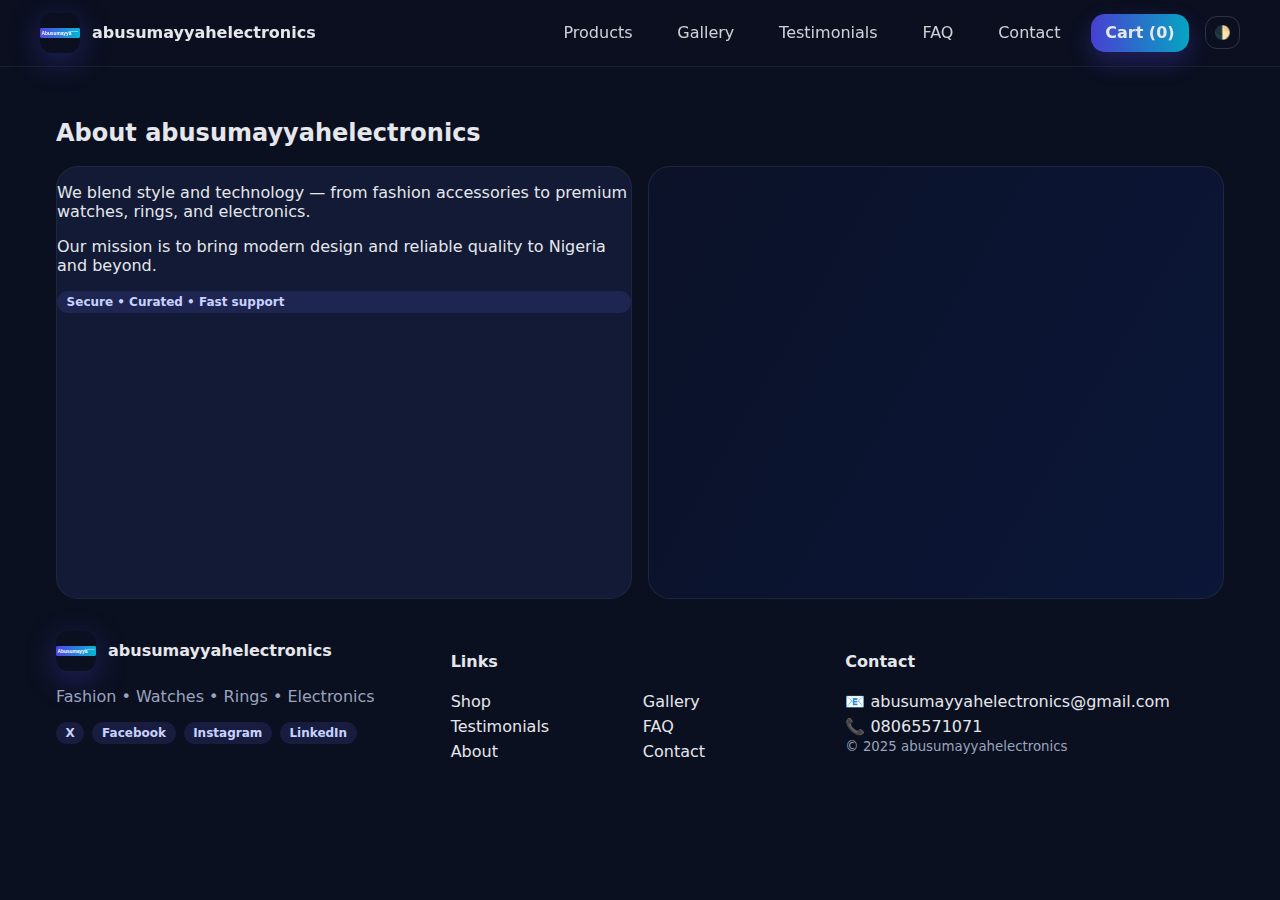
<file: about.html>
<!doctype html><html lang="en"><head><meta charset='utf-8'/><meta name='viewport' content='width=device-width, initial-scale=1'/>
<link rel='icon' href='assets/favicon.svg' type='image/svg+xml'/>
<link rel='stylesheet' href='styles.css'/><title>Abusumayyahelectronics</title></head><body>
<header class="header"><div class="container nav">
  <a class="brand" href="index.html"><img src="assets/logo.svg"/><span>abusumayyahelectronics</span></a>
  <nav class="menu">
    <a href="products.html">Products</a>
    <a href="gallery.html">Gallery</a>
    <a href="testimonials.html">Testimonials</a>
    <a href="faq.html">FAQ</a>
    <a href="contact.html">Contact</a>
    <a href="cart.html" class="btn" id="cart-count">Cart (0)</a>
    <button id="theme-toggle" class="icon-btn" title="Toggle theme">🌓</button>
  </nav></div></header>
<section class="section"><div class="container"><h2>About abusumayyahelectronics</h2>
<div class="grid cols-2"><div class="card p"><p>We blend style and technology — from fashion accessories to premium watches, rings, and electronics.</p>
<p>Our mission is to bring modern design and reliable quality to Nigeria and beyond.</p><div class="badge">Secure • Curated • Fast support</div></div>
<div class="card"><div class="thumb"></div></div></div></div></section>
<footer class="footer"><div class="container grid cols-3">
  <div><div class="brand"><img src="assets/logo.svg"/><span>abusumayyahelectronics</span></div>
    <p style="color:#9aa4be">Fashion • Watches • Rings • Electronics</p>
    <div style="display:flex;gap:.5rem;flex-wrap:wrap">
      <a class="badge" href="https://x.com/Muh90444Adam?t=wwTg4iyv9k4ug8E5O005zw&s=09" target="_blank">X</a>
      <a class="badge" href="https://www.facebook.com/share/1FCqx99V5w/" target="_blank">Facebook</a>
      <a class="badge" href="https://www.instagram.com/binbabayo?igsh=MTludm92Z2xlams3OA==" target="_blank">Instagram</a>
      <a class="badge" href="https://www.linkedin.com/in/muhammad-babayo-1bb3a62b9" target="_blank">LinkedIn</a>
    </div></div>
  <div><h4>Links</h4><div class="grid" style="grid-template-columns:1fr 1fr;gap:.35rem">
    <a href="products.html">Shop</a><a href="gallery.html">Gallery</a>
    <a href="testimonials.html">Testimonials</a><a href="faq.html">FAQ</a>
    <a href="about.html">About</a><a href="contact.html">Contact</a></div></div>
  <div><h4>Contact</h4>
    <div class="grid" style="gap:.35rem"><span>📧 abusumayyahelectronics@gmail.com</span><span>📞 08065571071</span></div>
    <small style="color:#9aa4be">© 2025 abusumayyahelectronics</small>
  </div></div>
<script src="scripts/app.js"></script></footer></body></html>
</file>
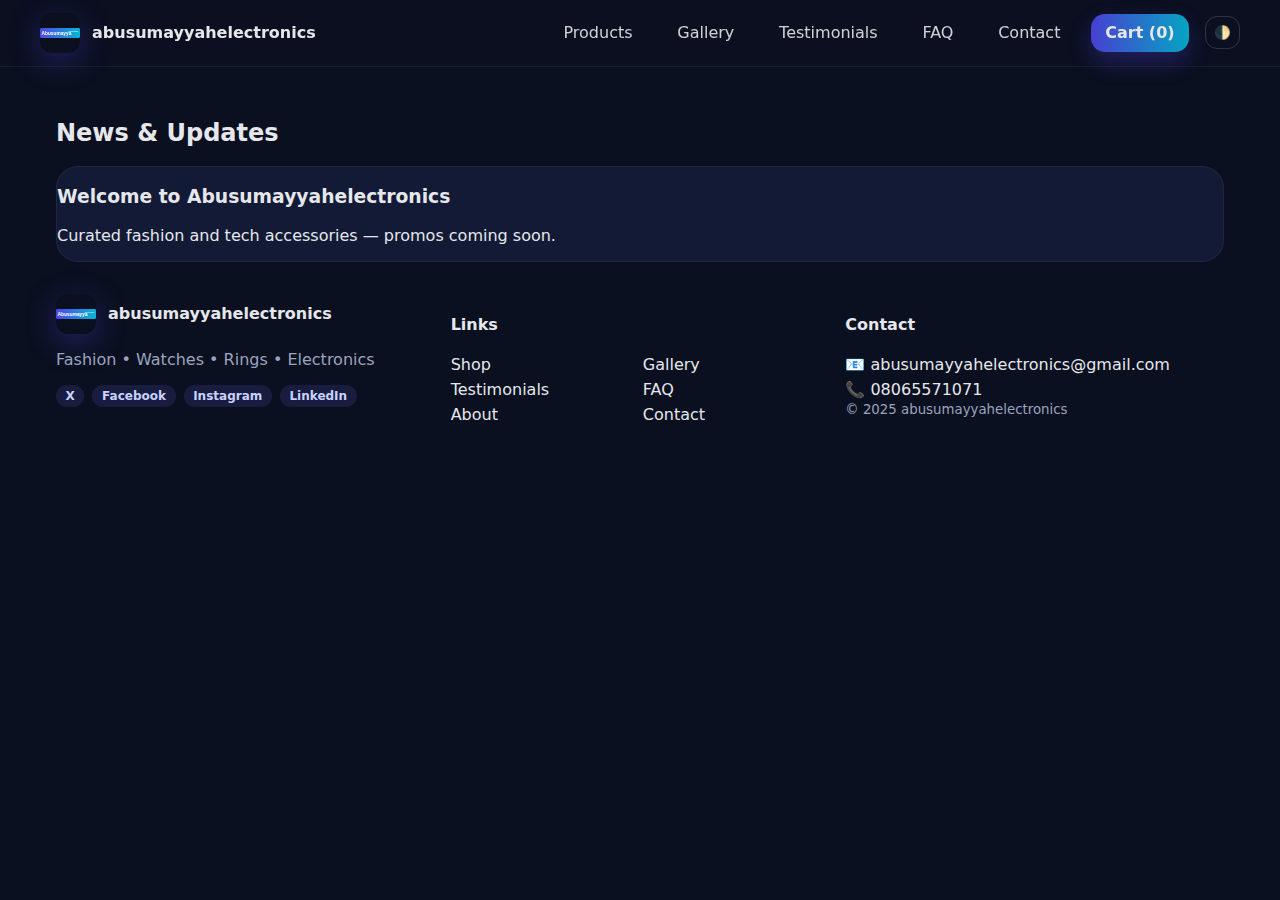
<file: blog.html>
<!doctype html><html lang="en"><head><meta charset='utf-8'/><meta name='viewport' content='width=device-width, initial-scale=1'/>
<link rel='icon' href='assets/favicon.svg' type='image/svg+xml'/>
<link rel='stylesheet' href='styles.css'/><title>Abusumayyahelectronics</title></head><body>
<header class="header"><div class="container nav">
  <a class="brand" href="index.html"><img src="assets/logo.svg"/><span>abusumayyahelectronics</span></a>
  <nav class="menu">
    <a href="products.html">Products</a>
    <a href="gallery.html">Gallery</a>
    <a href="testimonials.html">Testimonials</a>
    <a href="faq.html">FAQ</a>
    <a href="contact.html">Contact</a>
    <a href="cart.html" class="btn" id="cart-count">Cart (0)</a>
    <button id="theme-toggle" class="icon-btn" title="Toggle theme">🌓</button>
  </nav></div></header>
<section class="section"><div class="container"><h2>News & Updates</h2>
<div class="grid"><article class="card p"><h3>Welcome to Abusumayyahelectronics</h3><p>Curated fashion and tech accessories — promos coming soon.</p></article></div></div></section>
<footer class="footer"><div class="container grid cols-3">
  <div><div class="brand"><img src="assets/logo.svg"/><span>abusumayyahelectronics</span></div>
    <p style="color:#9aa4be">Fashion • Watches • Rings • Electronics</p>
    <div style="display:flex;gap:.5rem;flex-wrap:wrap">
      <a class="badge" href="https://x.com/Muh90444Adam?t=wwTg4iyv9k4ug8E5O005zw&s=09" target="_blank">X</a>
      <a class="badge" href="https://www.facebook.com/share/1FCqx99V5w/" target="_blank">Facebook</a>
      <a class="badge" href="https://www.instagram.com/binbabayo?igsh=MTludm92Z2xlams3OA==" target="_blank">Instagram</a>
      <a class="badge" href="https://www.linkedin.com/in/muhammad-babayo-1bb3a62b9" target="_blank">LinkedIn</a>
    </div></div>
  <div><h4>Links</h4><div class="grid" style="grid-template-columns:1fr 1fr;gap:.35rem">
    <a href="products.html">Shop</a><a href="gallery.html">Gallery</a>
    <a href="testimonials.html">Testimonials</a><a href="faq.html">FAQ</a>
    <a href="about.html">About</a><a href="contact.html">Contact</a></div></div>
  <div><h4>Contact</h4>
    <div class="grid" style="gap:.35rem"><span>📧 abusumayyahelectronics@gmail.com</span><span>📞 08065571071</span></div>
    <small style="color:#9aa4be">© 2025 abusumayyahelectronics</small>
  </div></div>
<script src="scripts/app.js"></script></footer></body></html>
</file>
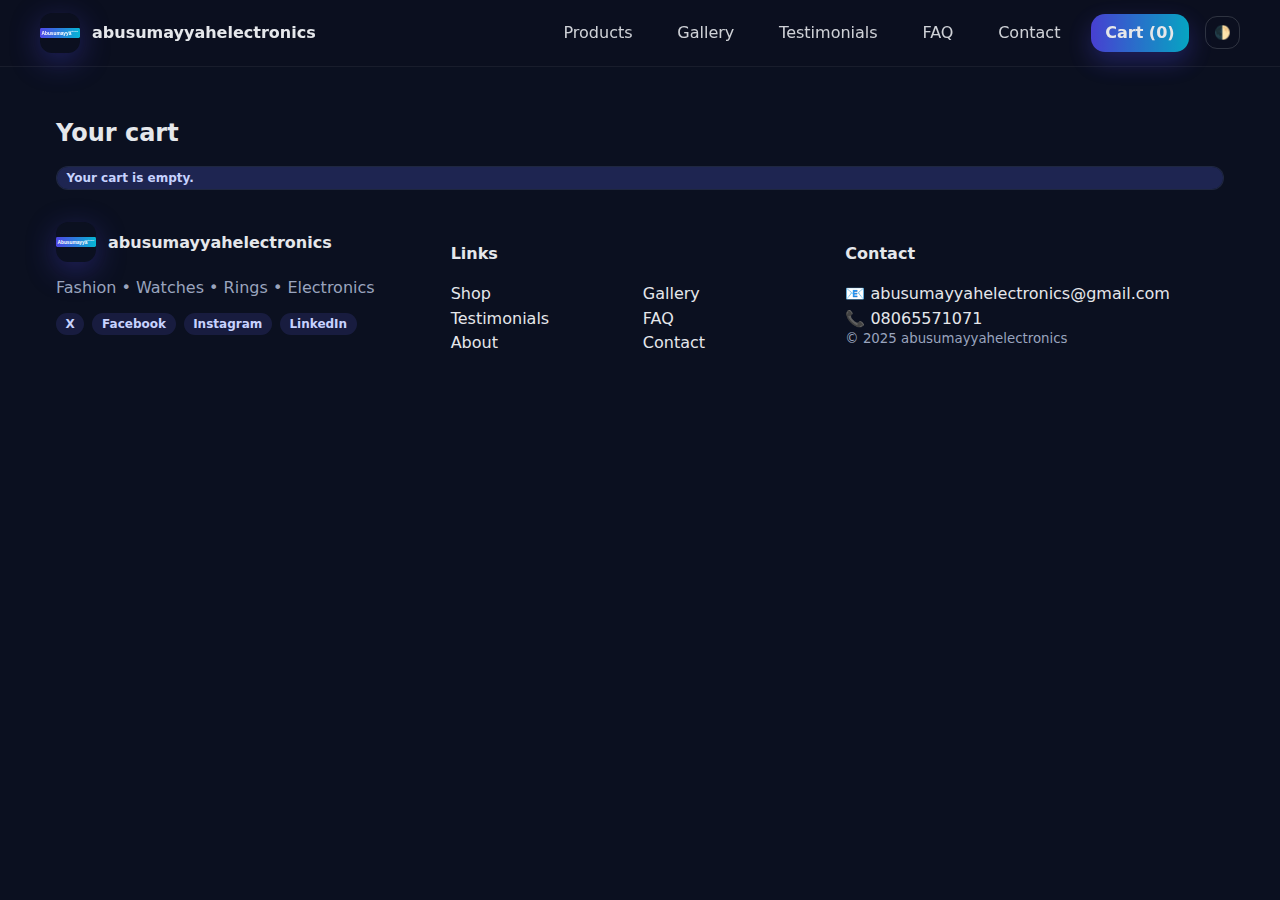
<file: cart.html>
<!doctype html><html lang="en"><head><meta charset='utf-8'/><meta name='viewport' content='width=device-width, initial-scale=1'/>
<link rel='icon' href='assets/favicon.svg' type='image/svg+xml'/>
<link rel='stylesheet' href='styles.css'/><title>Abusumayyahelectronics</title></head><body>
<header class="header"><div class="container nav">
  <a class="brand" href="index.html"><img src="assets/logo.svg"/><span>abusumayyahelectronics</span></a>
  <nav class="menu">
    <a href="products.html">Products</a>
    <a href="gallery.html">Gallery</a>
    <a href="testimonials.html">Testimonials</a>
    <a href="faq.html">FAQ</a>
    <a href="contact.html">Contact</a>
    <a href="cart.html" class="btn" id="cart-count">Cart (0)</a>
    <button id="theme-toggle" class="icon-btn" title="Toggle theme">🌓</button>
  </nav></div></header>
<section class="section"><div class="container"><h2>Your cart</h2>
<div id="cart-root" class="card p">
  <div id="cart-empty" class="badge" style="display:none">Your cart is empty.</div>
  <table class="table" id="cart-table" style="display:none"><thead><tr><th>Item</th><th>Price</th><th>Qty</th><th>Total</th><th></th></tr></thead><tbody></tbody></table>
  <div id="cart-summary" style="display:none;margin-top:1rem;display:flex;justify-content:space-between;align-items:center">
    <div><strong>Subtotal:</strong> <span id="cart-subtotal">₦0</span></div>
    <div class="menu"><a class="btn btn-secondary" href="products.html">Continue shopping</a><button class="btn" onclick="checkout()">Checkout</button></div>
  </div>
</div></div></section>
<footer class="footer"><div class="container grid cols-3">
  <div><div class="brand"><img src="assets/logo.svg"/><span>abusumayyahelectronics</span></div>
    <p style="color:#9aa4be">Fashion • Watches • Rings • Electronics</p>
    <div style="display:flex;gap:.5rem;flex-wrap:wrap">
      <a class="badge" href="https://x.com/Muh90444Adam?t=wwTg4iyv9k4ug8E5O005zw&s=09" target="_blank">X</a>
      <a class="badge" href="https://www.facebook.com/share/1FCqx99V5w/" target="_blank">Facebook</a>
      <a class="badge" href="https://www.instagram.com/binbabayo?igsh=MTludm92Z2xlams3OA==" target="_blank">Instagram</a>
      <a class="badge" href="https://www.linkedin.com/in/muhammad-babayo-1bb3a62b9" target="_blank">LinkedIn</a>
    </div></div>
  <div><h4>Links</h4><div class="grid" style="grid-template-columns:1fr 1fr;gap:.35rem">
    <a href="products.html">Shop</a><a href="gallery.html">Gallery</a>
    <a href="testimonials.html">Testimonials</a><a href="faq.html">FAQ</a>
    <a href="about.html">About</a><a href="contact.html">Contact</a></div></div>
  <div><h4>Contact</h4>
    <div class="grid" style="gap:.35rem"><span>📧 abusumayyahelectronics@gmail.com</span><span>📞 08065571071</span></div>
    <small style="color:#9aa4be">© 2025 abusumayyahelectronics</small>
  </div></div>
<script src="scripts/app.js"></script></footer></body></html>
</file>
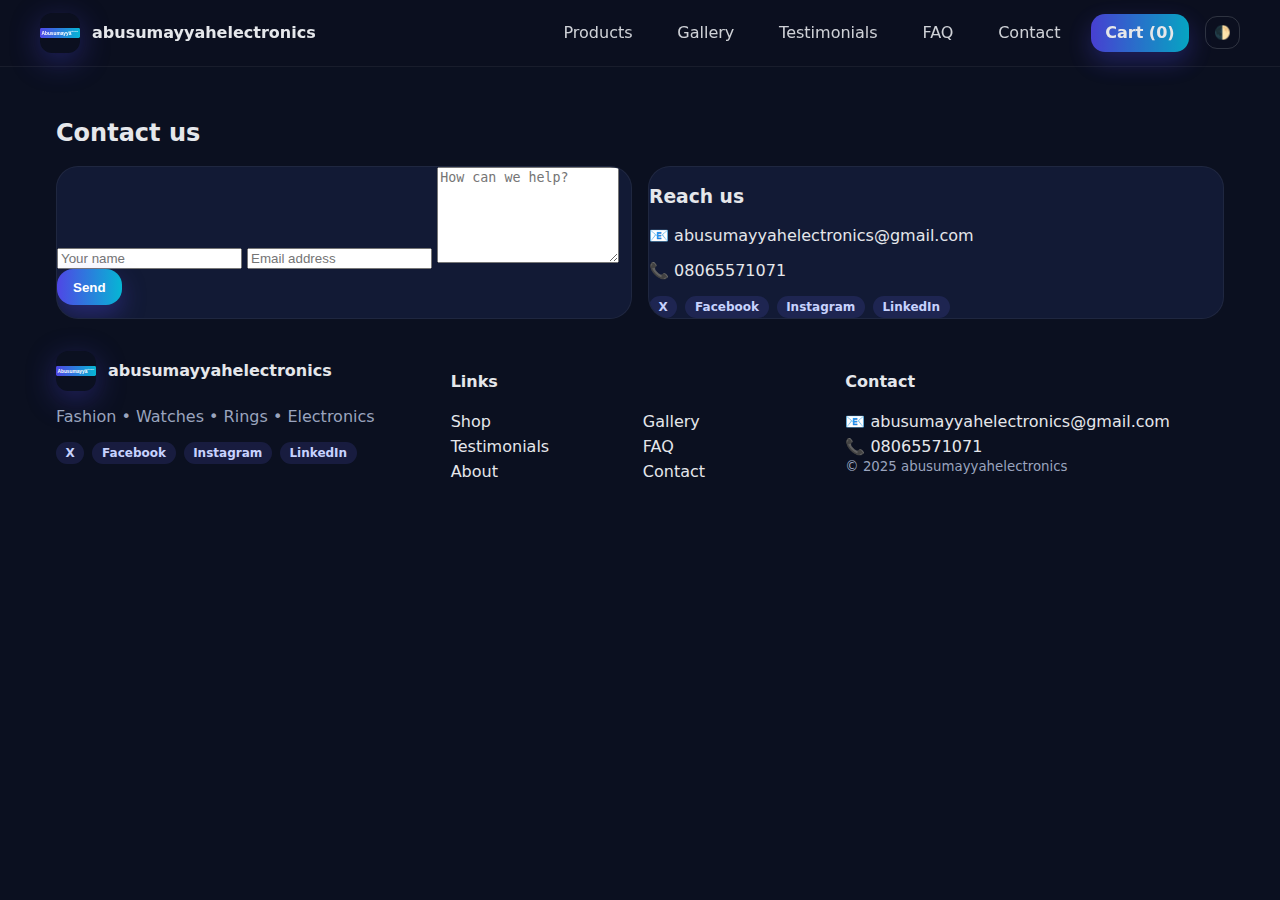
<file: contact.html>
<!doctype html><html lang="en"><head><meta charset='utf-8'/><meta name='viewport' content='width=device-width, initial-scale=1'/>
<link rel='icon' href='assets/favicon.svg' type='image/svg+xml'/>
<link rel='stylesheet' href='styles.css'/><title>Abusumayyahelectronics</title></head><body>
<header class="header"><div class="container nav">
  <a class="brand" href="index.html"><img src="assets/logo.svg"/><span>abusumayyahelectronics</span></a>
  <nav class="menu">
    <a href="products.html">Products</a>
    <a href="gallery.html">Gallery</a>
    <a href="testimonials.html">Testimonials</a>
    <a href="faq.html">FAQ</a>
    <a href="contact.html">Contact</a>
    <a href="cart.html" class="btn" id="cart-count">Cart (0)</a>
    <button id="theme-toggle" class="icon-btn" title="Toggle theme">🌓</button>
  </nav></div></header>
<section class="section"><div class="container"><h2>Contact us</h2>
<div class="grid cols-2">
<form class="card p" onsubmit="sendMessage(event)">
  <input class="input" id="name" placeholder="Your name" required/>
  <input class="input" id="email" type="email" placeholder="Email address" required/>
  <textarea class="input" id="message" placeholder="How can we help?" rows="6" required></textarea>
  <button class="btn" type="submit">Send</button>
  <div id="contact-status" class="badge" style="display:none"></div>
</form>
<div class="card p"><h3>Reach us</h3>
  <p>📧 <a href="mailto:abusumayyahelectronics@gmail.com">abusumayyahelectronics@gmail.com</a></p>
  <p>📞 <a href="tel:+2348065571071">08065571071</a></p>
  <div style="display:flex;gap:.5rem;flex-wrap:wrap;margin-top:.5rem">
    <a class="badge" href="https://x.com/Muh90444Adam?t=wwTg4iyv9k4ug8E5O005zw&s=09" target="_blank">X</a>
    <a class="badge" href="https://www.facebook.com/share/1FCqx99V5w/" target="_blank">Facebook</a>
    <a class="badge" href="https://www.instagram.com/binbabayo?igsh=MTludm92Z2xlams3OA==" target="_blank">Instagram</a>
    <a class="badge" href="https://www.linkedin.com/in/muhammad-babayo-1bb3a62b9" target="_blank">LinkedIn</a>
  </div></div>
</div></div></section>
<footer class="footer"><div class="container grid cols-3">
  <div><div class="brand"><img src="assets/logo.svg"/><span>abusumayyahelectronics</span></div>
    <p style="color:#9aa4be">Fashion • Watches • Rings • Electronics</p>
    <div style="display:flex;gap:.5rem;flex-wrap:wrap">
      <a class="badge" href="https://x.com/Muh90444Adam?t=wwTg4iyv9k4ug8E5O005zw&s=09" target="_blank">X</a>
      <a class="badge" href="https://www.facebook.com/share/1FCqx99V5w/" target="_blank">Facebook</a>
      <a class="badge" href="https://www.instagram.com/binbabayo?igsh=MTludm92Z2xlams3OA==" target="_blank">Instagram</a>
      <a class="badge" href="https://www.linkedin.com/in/muhammad-babayo-1bb3a62b9" target="_blank">LinkedIn</a>
    </div></div>
  <div><h4>Links</h4><div class="grid" style="grid-template-columns:1fr 1fr;gap:.35rem">
    <a href="products.html">Shop</a><a href="gallery.html">Gallery</a>
    <a href="testimonials.html">Testimonials</a><a href="faq.html">FAQ</a>
    <a href="about.html">About</a><a href="contact.html">Contact</a></div></div>
  <div><h4>Contact</h4>
    <div class="grid" style="gap:.35rem"><span>📧 abusumayyahelectronics@gmail.com</span><span>📞 08065571071</span></div>
    <small style="color:#9aa4be">© 2025 abusumayyahelectronics</small>
  </div></div>
<script src="scripts/app.js"></script></footer></body></html>
</file>
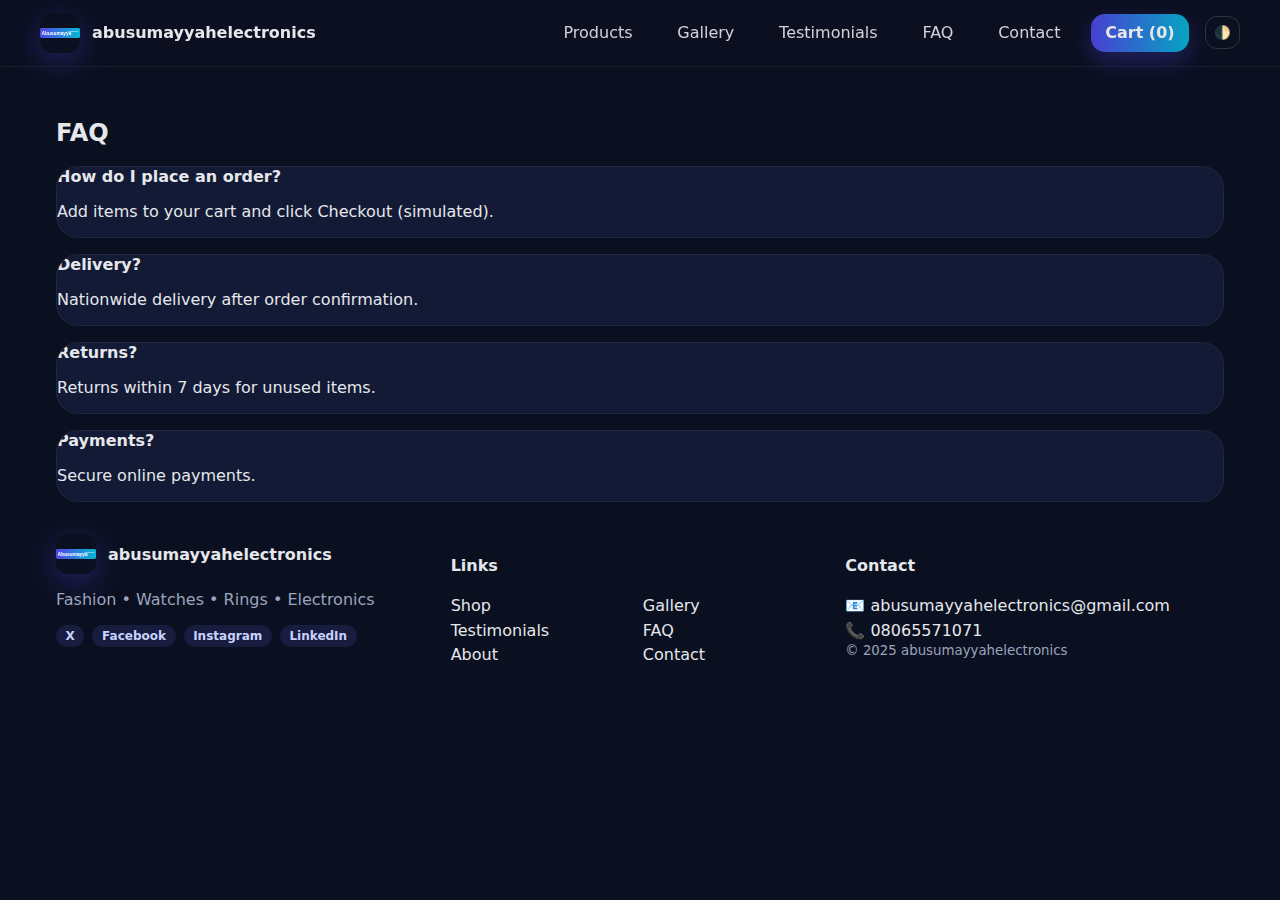
<file: faq.html>
<!doctype html><html lang="en"><head><meta charset='utf-8'/><meta name='viewport' content='width=device-width, initial-scale=1'/>
<link rel='icon' href='assets/favicon.svg' type='image/svg+xml'/>
<link rel='stylesheet' href='styles.css'/><title>Abusumayyahelectronics</title></head><body>
<header class="header"><div class="container nav">
  <a class="brand" href="index.html"><img src="assets/logo.svg"/><span>abusumayyahelectronics</span></a>
  <nav class="menu">
    <a href="products.html">Products</a>
    <a href="gallery.html">Gallery</a>
    <a href="testimonials.html">Testimonials</a>
    <a href="faq.html">FAQ</a>
    <a href="contact.html">Contact</a>
    <a href="cart.html" class="btn" id="cart-count">Cart (0)</a>
    <button id="theme-toggle" class="icon-btn" title="Toggle theme">🌓</button>
  </nav></div></header>
<section class="section"><div class="container"><h2>FAQ</h2>
<div class="grid">
  <div class="card p"><strong>How do I place an order?</strong><p>Add items to your cart and click Checkout (simulated).</p></div>
  <div class="card p"><strong>Delivery?</strong><p>Nationwide delivery after order confirmation.</p></div>
  <div class="card p"><strong>Returns?</strong><p>Returns within 7 days for unused items.</p></div>
  <div class="card p"><strong>Payments?</strong><p>Secure online payments.</p></div>
</div></div></section>
<footer class="footer"><div class="container grid cols-3">
  <div><div class="brand"><img src="assets/logo.svg"/><span>abusumayyahelectronics</span></div>
    <p style="color:#9aa4be">Fashion • Watches • Rings • Electronics</p>
    <div style="display:flex;gap:.5rem;flex-wrap:wrap">
      <a class="badge" href="https://x.com/Muh90444Adam?t=wwTg4iyv9k4ug8E5O005zw&s=09" target="_blank">X</a>
      <a class="badge" href="https://www.facebook.com/share/1FCqx99V5w/" target="_blank">Facebook</a>
      <a class="badge" href="https://www.instagram.com/binbabayo?igsh=MTludm92Z2xlams3OA==" target="_blank">Instagram</a>
      <a class="badge" href="https://www.linkedin.com/in/muhammad-babayo-1bb3a62b9" target="_blank">LinkedIn</a>
    </div></div>
  <div><h4>Links</h4><div class="grid" style="grid-template-columns:1fr 1fr;gap:.35rem">
    <a href="products.html">Shop</a><a href="gallery.html">Gallery</a>
    <a href="testimonials.html">Testimonials</a><a href="faq.html">FAQ</a>
    <a href="about.html">About</a><a href="contact.html">Contact</a></div></div>
  <div><h4>Contact</h4>
    <div class="grid" style="gap:.35rem"><span>📧 abusumayyahelectronics@gmail.com</span><span>📞 08065571071</span></div>
    <small style="color:#9aa4be">© 2025 abusumayyahelectronics</small>
  </div></div>
<script src="scripts/app.js"></script></footer></body></html>
</file>
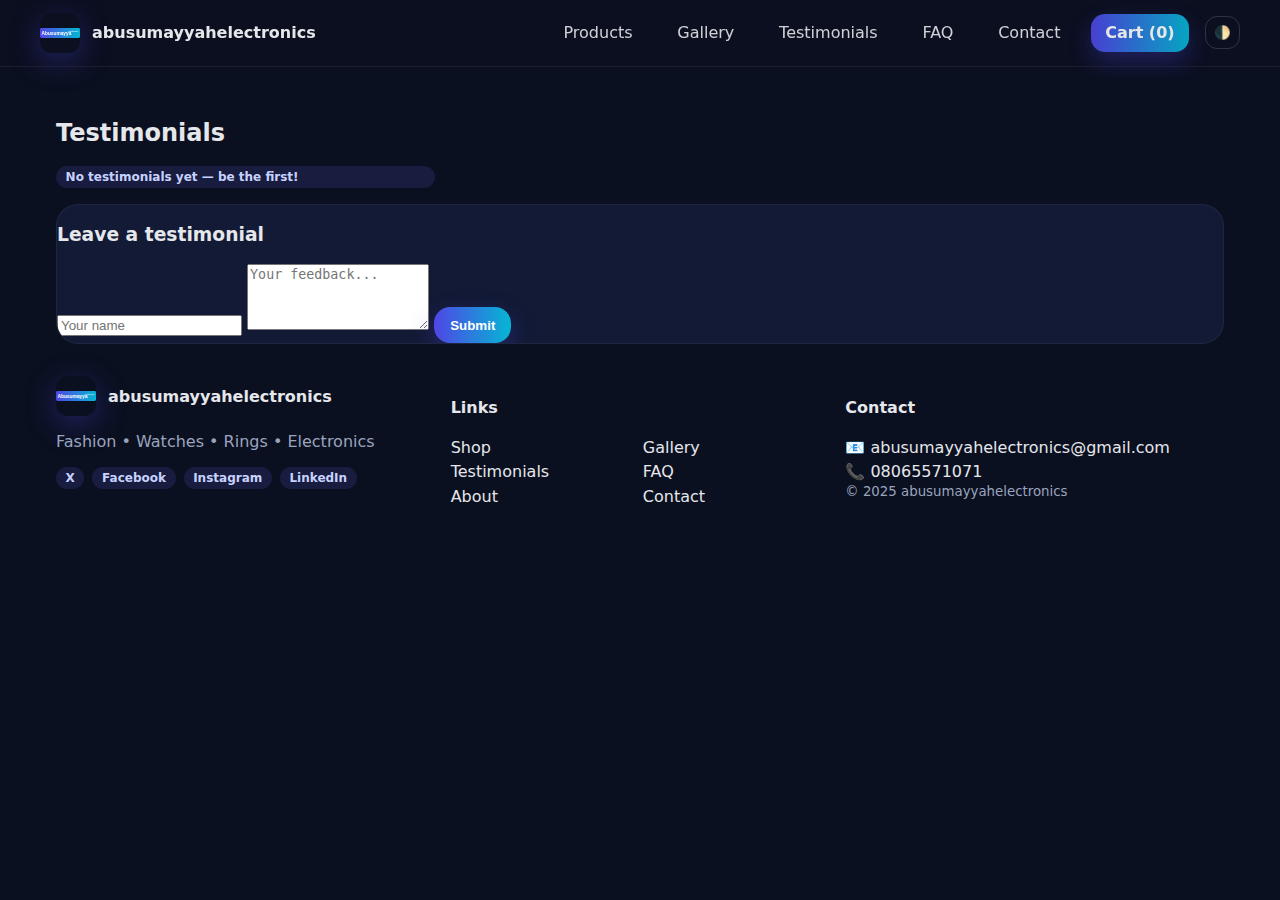
<file: testimonials.html>
<!doctype html><html lang="en"><head><meta charset='utf-8'/><meta name='viewport' content='width=device-width, initial-scale=1'/>
<link rel='icon' href='assets/favicon.svg' type='image/svg+xml'/>
<link rel='stylesheet' href='styles.css'/><title>Abusumayyahelectronics</title></head><body>
<header class="header"><div class="container nav">
  <a class="brand" href="index.html"><img src="assets/logo.svg"/><span>abusumayyahelectronics</span></a>
  <nav class="menu">
    <a href="products.html">Products</a>
    <a href="gallery.html">Gallery</a>
    <a href="testimonials.html">Testimonials</a>
    <a href="faq.html">FAQ</a>
    <a href="contact.html">Contact</a>
    <a href="cart.html" class="btn" id="cart-count">Cart (0)</a>
    <button id="theme-toggle" class="icon-btn" title="Toggle theme">🌓</button>
  </nav></div></header>
<section class="section"><div class="container"><h2>Testimonials</h2>
<div id="testimonials" class="grid cols-3"></div>
<form id="t-form" class="card p" style="margin-top:1rem">
  <h3>Leave a testimonial</h3>
  <input class="input" id="t-name" placeholder="Your name" required/>
  <textarea class="input" id="t-text" rows="4" placeholder="Your feedback..." required></textarea>
  <button class="btn" type="submit">Submit</button></form></div></section>
<footer class="footer"><div class="container grid cols-3">
  <div><div class="brand"><img src="assets/logo.svg"/><span>abusumayyahelectronics</span></div>
    <p style="color:#9aa4be">Fashion • Watches • Rings • Electronics</p>
    <div style="display:flex;gap:.5rem;flex-wrap:wrap">
      <a class="badge" href="https://x.com/Muh90444Adam?t=wwTg4iyv9k4ug8E5O005zw&s=09" target="_blank">X</a>
      <a class="badge" href="https://www.facebook.com/share/1FCqx99V5w/" target="_blank">Facebook</a>
      <a class="badge" href="https://www.instagram.com/binbabayo?igsh=MTludm92Z2xlams3OA==" target="_blank">Instagram</a>
      <a class="badge" href="https://www.linkedin.com/in/muhammad-babayo-1bb3a62b9" target="_blank">LinkedIn</a>
    </div></div>
  <div><h4>Links</h4><div class="grid" style="grid-template-columns:1fr 1fr;gap:.35rem">
    <a href="products.html">Shop</a><a href="gallery.html">Gallery</a>
    <a href="testimonials.html">Testimonials</a><a href="faq.html">FAQ</a>
    <a href="about.html">About</a><a href="contact.html">Contact</a></div></div>
  <div><h4>Contact</h4>
    <div class="grid" style="gap:.35rem"><span>📧 abusumayyahelectronics@gmail.com</span><span>📞 08065571071</span></div>
    <small style="color:#9aa4be">© 2025 abusumayyahelectronics</small>
  </div></div>
<script src="scripts/app.js"></script></footer></body></html>
</file>
<file: styles.css>
:root{
  --bg:#0b1020; --card:#121a35; --muted:#94a3b8; --text:#e5e7eb;
  --brand:#4f46e5; --brand-2:#06b6d4; --accent:#22c55e; --danger:#ef4444;
}
:root[data-theme="light"]{
  --bg:#f7fafc; --card:#ffffff; --muted:#64748b; --text:#0f172a;
}
*{box-sizing:border-box} html,body{margin:0;padding:0;background:var(--bg);color:var(--text);font-family:Inter,system-ui,Segoe UI,Roboto,Arial,sans-serif}
a{color:inherit;text-decoration:none} img{max-width:100%;display:block}
.container{max-width:1200px;margin:0 auto;padding:0 1rem;}
.header{position:sticky;top:0;z-index:60;background:rgba(11,16,32,.7);backdrop-filter:blur(10px);border-bottom:1px solid rgba(255,255,255,.06)}
:root[data-theme="light"] .header{background:rgba(255,255,255,.8);}
.nav{display:flex;align-items:center;justify-content:space-between;padding:.8rem 0;gap:1rem}
.brand{display:flex;align-items:center;gap:.75rem;font-weight:800}
.brand img{width:40px;height:40px;border-radius:12px;box-shadow:0 8px 30px rgba(79,70,229,.35)}
.menu{display:flex;gap:1rem;align-items:center}
.menu a{padding:.6rem .9rem;border-radius:14px;opacity:.9;transition:.2s}
.menu a:hover{background:rgba(255,255,255,.06);opacity:1}
.btn{display:inline-flex;align-items:center;gap:.5rem;background:linear-gradient(90deg,var(--brand),var(--brand-2));border:none;color:white;padding:.65rem 1rem;border-radius:16px;font-weight:700;cursor:pointer;box-shadow:0 10px 25px rgba(79,70,229,.35)}
.btn-secondary{background:#1f2a4d;border:none;color:#e2e8f0}
.icon-btn{background:transparent;border:1px solid rgba(255,255,255,.15);padding:.5rem;border-radius:12px;cursor:pointer}
.badge{padding:.25rem .6rem;border-radius:12px;background:rgba(99,102,241,.15);color:#c7d2fe;font-weight:600;font-size:.75rem}
.hero{display:grid;grid-template-columns:1.2fr .8fr;gap:2rem;align-items:center;padding:2rem 0 3rem;border-bottom:1px solid rgba(255,255,255,.06)}
.hero h1{font-size:clamp(2rem,4vw,3rem);line-height:1.1;margin:.2rem 0}
.hero p{color:var(--muted);max-width:60ch}
.grid{display:grid;gap:1rem}
.grid.cols-4{grid-template-columns:repeat(4,1fr)}
.grid.cols-3{grid-template-columns:repeat(3,1fr)}
.grid.cols-2{grid-template-columns:repeat(2,1fr)}
.card{background:var(--card);border:1px solid rgba(255,255,255,.06);border-radius:22px;overflow:hidden}
.card .p{padding:1rem}
.thumb{aspect-ratio:4/3;background:linear-gradient(120deg,#0b1228,#0b1638);object-fit:cover;width:100%}
.section{padding:2rem 0}
.gallery{display:grid;grid-template-columns:repeat(5,1fr);gap:.6rem}
.gallery img{border-radius:14px;object-fit:cover;aspect-ratio:1/1;cursor:zoom-in;border:1px solid rgba(255,255,255,.08)}
.lightbox{position:fixed;inset:0;background:rgba(0,0,0,.8);display:none;justify-content:center;align-items:center;z-index:80}
.lightbox img{max-width:92vw;max-height:88vh;border-radius:16px}
.modal{position:fixed;inset:0;display:none;place-items:center;background:rgba(0,0,0,.6);z-index:70}
.modal .panel{background:var(--card);border:1px solid rgba(255,255,255,.08);border-radius:22px;max-width:720px;width:92vw;overflow:hidden}
.modal header{display:flex;justify-content:space-between;align-items:center;padding:1rem;border-bottom:1px solid rgba(255,255,255,.08)}
.table{width:100%;border-collapse:collapse}.table th,.table td{padding:.75rem;border-bottom:1px solid rgba(255,255,255,.08)}
.qty{display:inline-flex;align-items:center;border:1px solid rgba(255,255,255,.12);border-radius:12px;overflow:hidden}
.qty button{background:#0f1a3a;border:none;color:#cbd5e1;width:34px;height:34px;cursor:pointer}
.qty input{width:46px;text-align:center;background:#0f1a3a;border:none;color:#e2e8f0}
@media (max-width:900px){.hero{grid-template-columns:1fr}.grid.cols-4{grid-template-columns:repeat(2,1fr)}.grid.cols-3{grid-template-columns:repeat(2,1fr)}.gallery{grid-template-columns:repeat(3,1fr)}}
@media (max-width:560px){.menu{display:none}.grid.cols-4,.grid.cols-3{grid-template-columns:1fr}.gallery{grid-template-columns:repeat(2,1fr)}}
</file>
